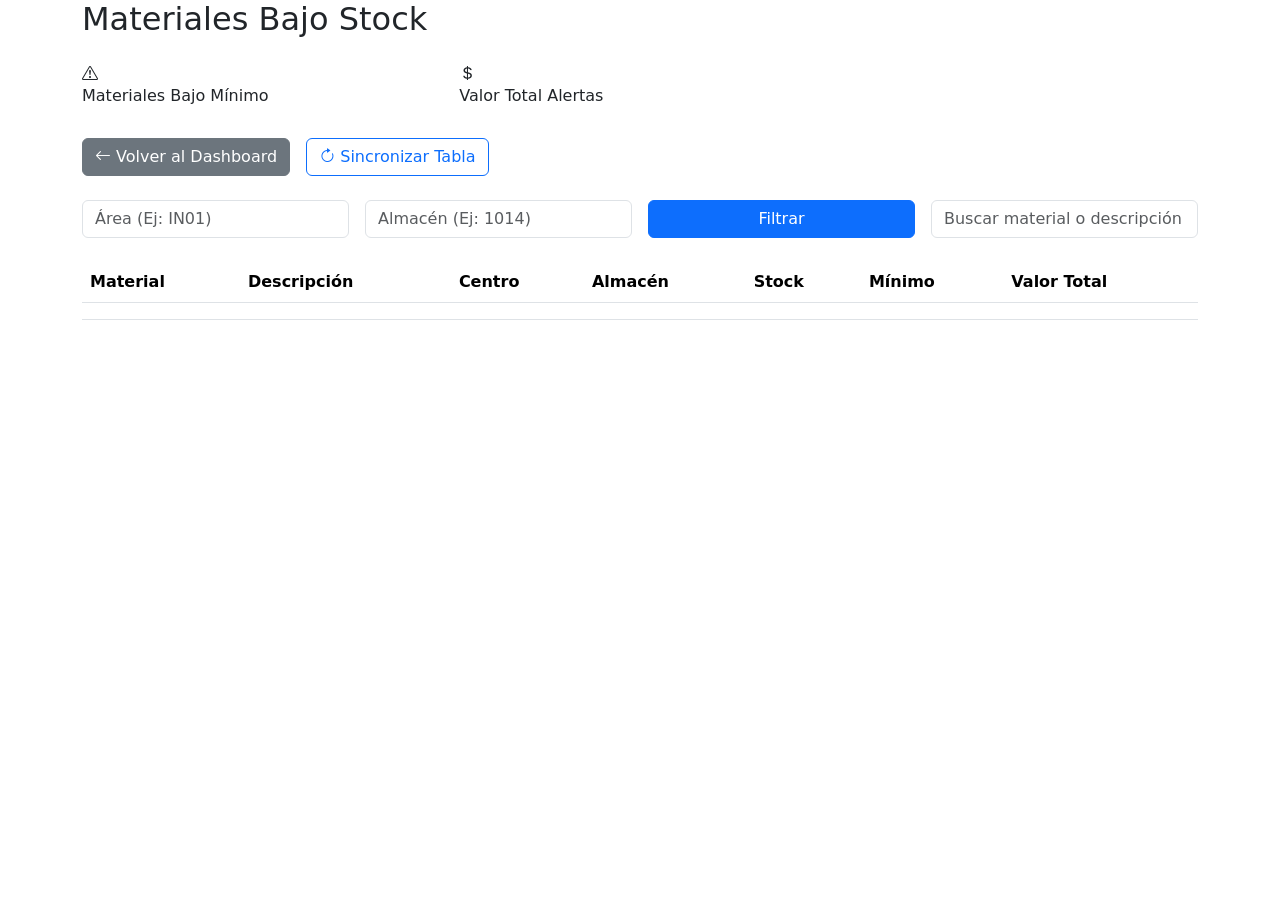
<file: src/main/resources/templates/alertas/index.html>
<!DOCTYPE html>
<html xmlns:th="http://www.thymeleaf.org">
<head>
    <title>Alertas - Stock SAP</title>
    <link href="https://cdn.jsdelivr.net/npm/bootstrap@5.3.2/dist/css/bootstrap.min.css" rel="stylesheet">
    <link href="https://cdn.jsdelivr.net/npm/bootstrap-icons@1.11.0/font/bootstrap-icons.css" rel="stylesheet">
    <link href="https://fonts.googleapis.com/css2?family=Inter:wght@400;600;700&display=swap" rel="stylesheet">
    <link rel="stylesheet" th:href="@{/css/style.css}">
</head>
<body>

<div class="container container-dashboard">

    <h2 class="mb-4">Materiales Bajo Stock</h2>

    <div class="row g-3 mb-4">

        <div class="col-md-4">
            <div class="card-widget card-danger">
                <i class="bi bi-exclamation-triangle icon"></i>
                <div>
                    <h6>Materiales Bajo Mínimo</h6>
                    <h3 th:text="${totalAlertas}"></h3>
                </div>
            </div>
        </div>

        <div class="col-md-4">
            <div class="card-widget card-success">
                <i class="bi bi-currency-dollar icon"></i>
                <div>
                    <h6>Valor Total Alertas</h6>
                    <h5 th:text="${valorTotalAlertas}"></h5>
                </div>
            </div>
        </div>

    </div>

    <div class="d-flex gap-3 mb-4">
        <a th:href="@{/}" class="btn btn-secondary">
            <i class="bi bi-arrow-left"></i>
            Volver al Dashboard
        </a>

        <a th:href="@{/alertas}" class="btn btn-outline-primary">
            <i class="bi bi-arrow-clockwise"></i>
            Sincronizar Tabla
        </a>
    </div>

    <form method="get" th:action="@{/alertas}" class="row g-3 mb-4 filters">

        <div class="col-md-3">
            <input type="text"
                   name="centro"
                   class="form-control"
                   placeholder="Área (Ej: IN01)"
                   th:value="${centroSeleccionado}">
        </div>

        <div class="col-md-3">
            <input type="text"
                   name="almacen"
                   class="form-control"
                   placeholder="Almacén (Ej: 1014)"
                   th:value="${almacenSeleccionado}">
        </div>

        <div class="col-md-3 d-flex gap-2">
            <button type="submit" class="btn btn-primary flex-fill">
                Filtrar
            </button>
        </div>
        <div class="col-md-3">
            <input type="text"
                   name="buscar"
                   id="buscador"
                   class="form-control"
                   placeholder="Buscar material o descripción"
                   th:value="${buscar}">
        </div>

    </form>

    <div class="table-responsive">
        <table class="table table-modern table-hover">

            <thead>
            <tr>
                <th>Material</th>
                <th>Descripción</th>
                <th>Centro</th>
                <th>Almacén</th>
                <th>Stock</th>
                <th>Mínimo</th>
                <th>Valor Total</th>
            </tr>
            </thead>

            <tbody>

            <tr th:each="item : ${stocks}"
                th:classappend="${item.stockMinimo != null and item.stockLibre < item.stockMinimo} ? 'table-danger'">

                <td th:text="${item.matnr}"></td>
                <td th:text="${item.descripcion}"></td>
                <td th:text="${item.centro}"></td>
                <td th:text="${item.almacen}"></td>
                <td th:text="${item.stockLibre}"></td>
                <td th:text="${item.stockMinimo}"></td>
                <td th:text="${item.valorTotal}"></td>

            </tr>

            </tbody>
        </table>
    </div>

</div>
<!-- 🔎 SCRIPT BUSCADOR -->
<script>
    document.getElementById("buscador").addEventListener("keyup", function () {
        let filtro = this.value.toLowerCase();
        document.querySelectorAll("tbody tr").forEach(row => {
            row.style.display =
                row.innerText.toLowerCase().includes(filtro) ? "" : "none";
        });
    });
</script>
</body>
</html>
</file>
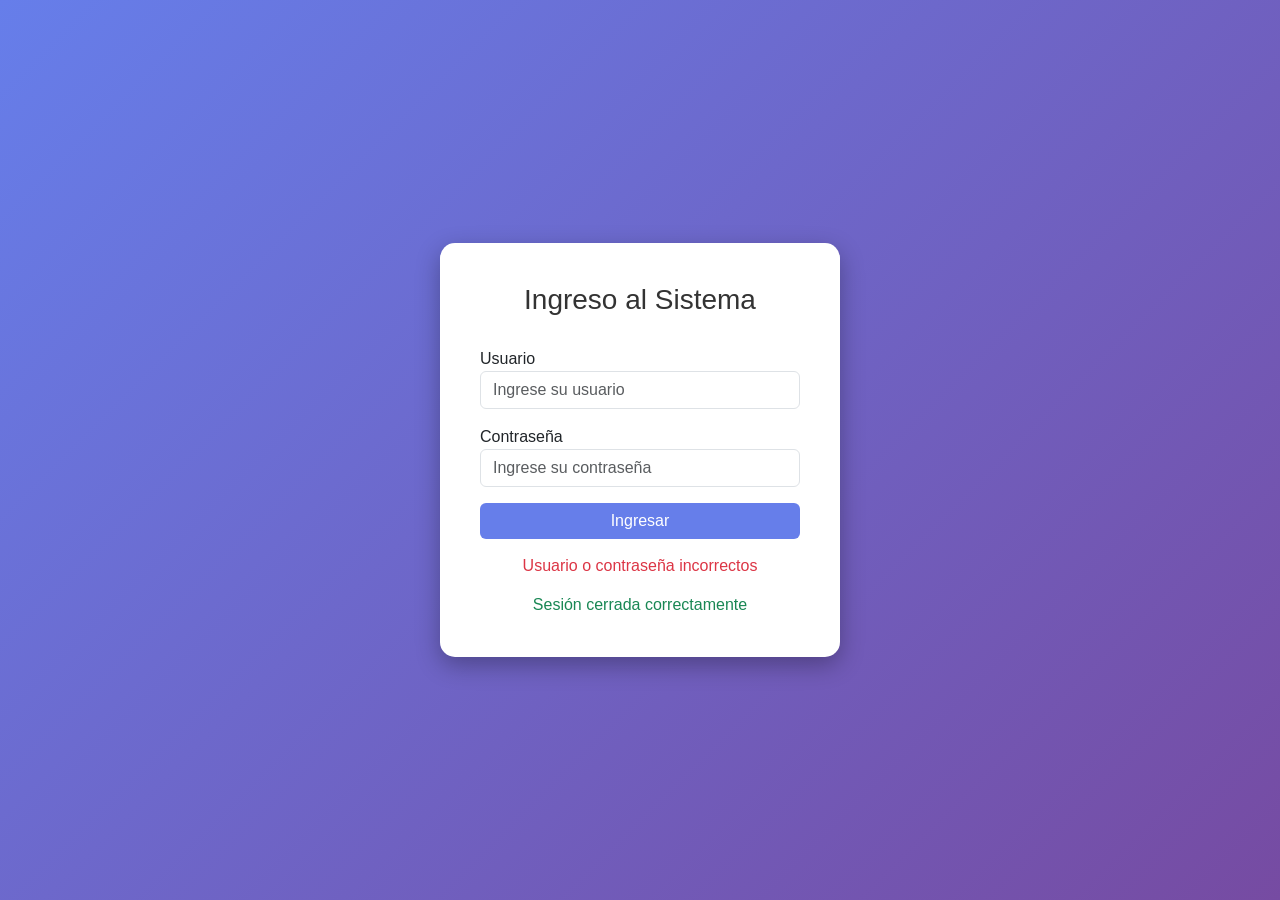
<file: src/main/resources/templates/login.html>
<!DOCTYPE html>
<html xmlns:th="http://www.thymeleaf.org">
<head>
    <title>Login - Sistema Stock</title>
    <link href="https://cdn.jsdelivr.net/npm/bootstrap@5.3.2/dist/css/bootstrap.min.css" rel="stylesheet">
    <style>
        body {
            background: linear-gradient(135deg, #667eea, #764ba2);
            min-height: 100vh;
            display: flex;
            align-items: center;
            justify-content: center;
            font-family: 'Segoe UI', Tahoma, Geneva, Verdana, sans-serif;
        }

        .login-card {
            background: #fff;
            border-radius: 15px;
            box-shadow: 0 8px 25px rgba(0, 0, 0, 0.3);
            padding: 40px;
            width: 100%;
            max-width: 400px;
            transition: transform 0.3s ease;
        }

        .login-card:hover {
            transform: translateY(-5px);
        }

        .login-card h3 {
            text-align: center;
            margin-bottom: 30px;
            color: #333;
        }

        .btn-primary {
            width: 100%;
            background: #667eea;
            border: none;
        }

        .btn-primary:hover {
            background: #5a67d8;
        }

        .feedback {
            text-align: center;
            margin-top: 15px;
        }

        .feedback.text-danger {
            color: #e53e3e;
        }

        .feedback.text-success {
            color: #38a169;
        }
    </style>
</head>
<body>

<div class="login-card">
    <h3>Ingreso al Sistema</h3>
    <form method="post" th:action="@{/login}">
        <div class="mb-3">
            <label>Usuario</label>
            <input type="text" name="username" class="form-control" placeholder="Ingrese su usuario" required/>
        </div>

        <div class="mb-3">
            <label>Contraseña</label>
            <input type="password" name="password" class="form-control" placeholder="Ingrese su contraseña" required/>
        </div>

        <button type="submit" class="btn btn-primary">Ingresar</button>
    </form>

    <div th:if="${param.error}" class="feedback text-danger">
        Usuario o contraseña incorrectos
    </div>

    <div th:if="${param.logout}" class="feedback text-success">
        Sesión cerrada correctamente
    </div>
</div>

</body>
</html>
</file>
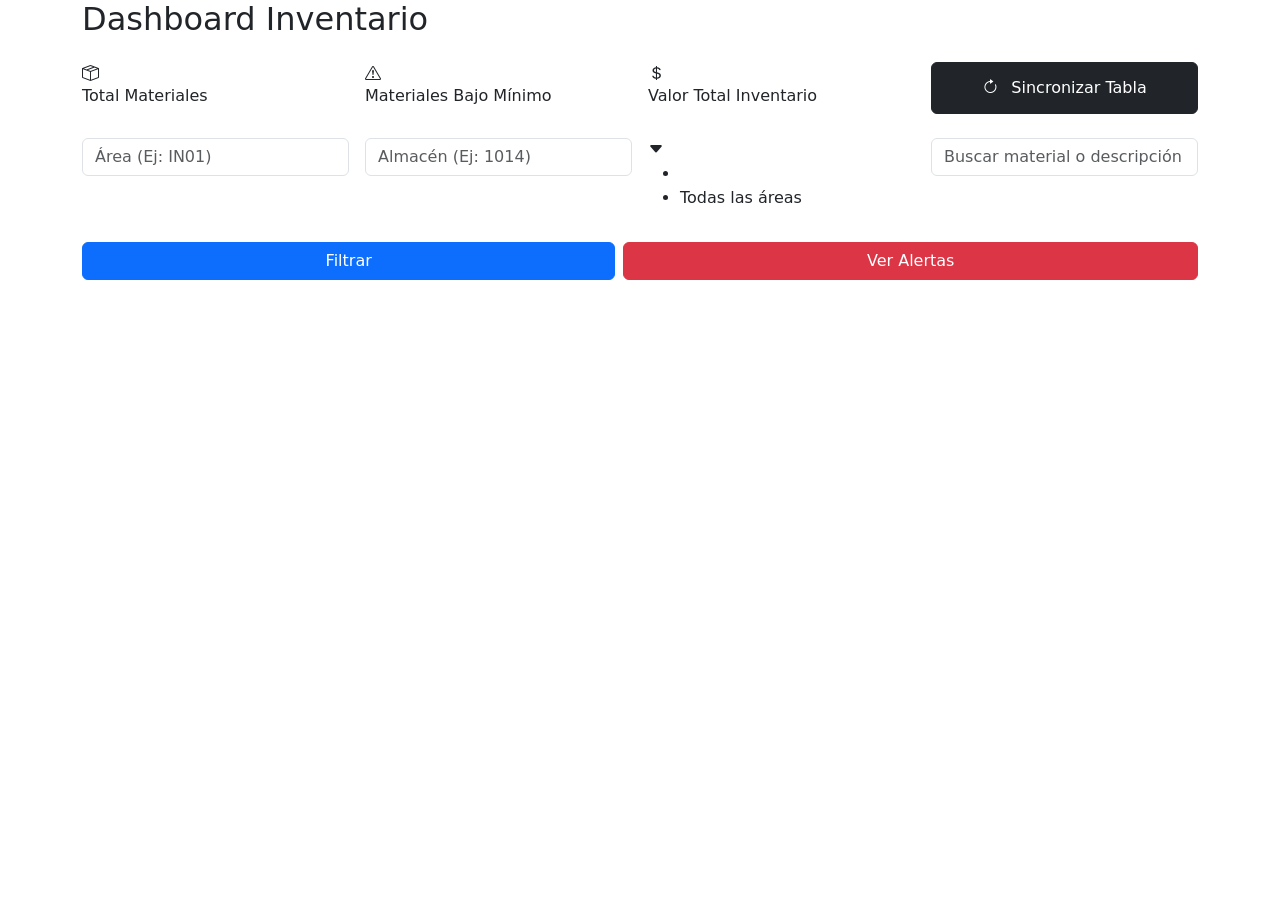
<file: src/main/resources/templates/stock.html>
<!DOCTYPE html>
<html xmlns:th="http://www.thymeleaf.org">
<head>
    <title>Dashboard - Stock SAP</title>
    <link href="https://cdn.jsdelivr.net/npm/bootstrap@5.3.2/dist/css/bootstrap.min.css" rel="stylesheet">
    <link href="https://cdn.jsdelivr.net/npm/bootstrap-icons@1.11.0/font/bootstrap-icons.css" rel="stylesheet">
    <link href="https://fonts.googleapis.com/css2?family=Inter:wght@400;600;700&display=swap" rel="stylesheet">
    <link rel="stylesheet" th:href="@{/css/style.css}">
    <meta name="_csrf" th:content="${_csrf.token}"/>
    <meta name="_csrf_header" th:content="${_csrf.headerName}"/>
</head>
<body>

<div class="container container-dashboard">

    <h2 class="mb-4">Dashboard Inventario</h2>

    <!-- Cards -->
    <div class="row g-3 mb-4">
        <!-- Total Materiales -->
        <div class="col-md-3">
            <div class="card-widget card-primary">
                <i class="bi bi-box-seam icon"></i>
                <div>
                    <h6>Total Materiales</h6>
                    <h3 th:text="${totalMateriales}"></h3>
                </div>
            </div>
        </div>

        <!-- Materiales Bajo Mínimo -->
        <div class="col-md-3">
            <div class="card-widget card-danger">
                <i class="bi bi-exclamation-triangle icon"></i>
                <div>
                    <h6>Materiales Bajo Mínimo</h6>
                    <h3 th:text="${totalAlertas}"></h3>
                </div>
            </div>
        </div>

        <!-- Valor Total Inventario -->
        <div class="col-md-3">
            <div class="card-widget card-success">
                <i class="bi bi-currency-dollar icon"></i>
                <div>
                    <h6>Valor Total Inventario</h6>
                    <h5 th:text="${valorTotalInventario}"></h5>
                </div>
            </div>
        </div>

        <!-- Botón Sincronizar -->
        <div class="col-md-3 d-flex align-items-stretch">
            <button id="btn-sync" class="btn btn-dark w-100">
                <i class="bi bi-arrow-clockwise me-2"></i> Sincronizar Tabla
            </button>
        </div>
    </div>

    <!-- Filtros -->
    <form method="get" th:action="@{/}" class="row g-3 mb-4 filters">
        <div class="col-md-3">
            <input type="text" name="centro" class="form-control" placeholder="Área (Ej: IN01)" th:value="${centroSeleccionado}">
        </div>

        <div class="col-md-3">
            <input type="text" name="almacen" class="form-control" placeholder="Almacén (Ej: 1014)" th:value="${almacenSeleccionado}">
        </div>

        <div class="col-md-3 position-relative">
            <div class="custom-dropdown">
                <div class="custom-dropdown-display" id="areaDisplay">
                    <span th:text="${areaSeleccionada != null ? areaSeleccionada : 'Todas las áreas'}"></span>
                    <i class="bi bi-caret-down-fill"></i>
                </div>
                <ul class="custom-dropdown-options" id="areaOptions">
                    <li th:each="a : ${areasDisponibles}" 
                        th:text="${a}" 
                        th:data-value="${a}" 
                        th:classappend="${a == areaSeleccionada} ? 'selected' : ''">
                    </li>
                    <li data-value="" th:if="${areaSeleccionada == null}" class="selected">Todas las áreas</li>
                </ul>
                <input type="hidden" name="area" id="areaInput" th:value="${areaSeleccionada}">
            </div>
        </div>
        <div class="col-md-3 position-relative">
            <input type="text" name="buscar" id="buscador" class="form-control" placeholder="Buscar material o descripción" th:value="${buscar}">
        </div>

        <div class="col-md-12 d-flex gap-2">
            <button type="submit" class="btn btn-primary flex-fill">Filtrar</button>
            <a th:href="@{/alertas}" class="btn btn-danger flex-fill">Ver Alertas</a>
        </div>
    </form>

    <!-- Contenedor de tabla -->
    <div id="tabla-container" th:replace="~{fragments/tabla :: tablaFragment}"></div>

</div>

<script th:src="@{/js/stock.js}"></script>
</body>
</html>
</file>
